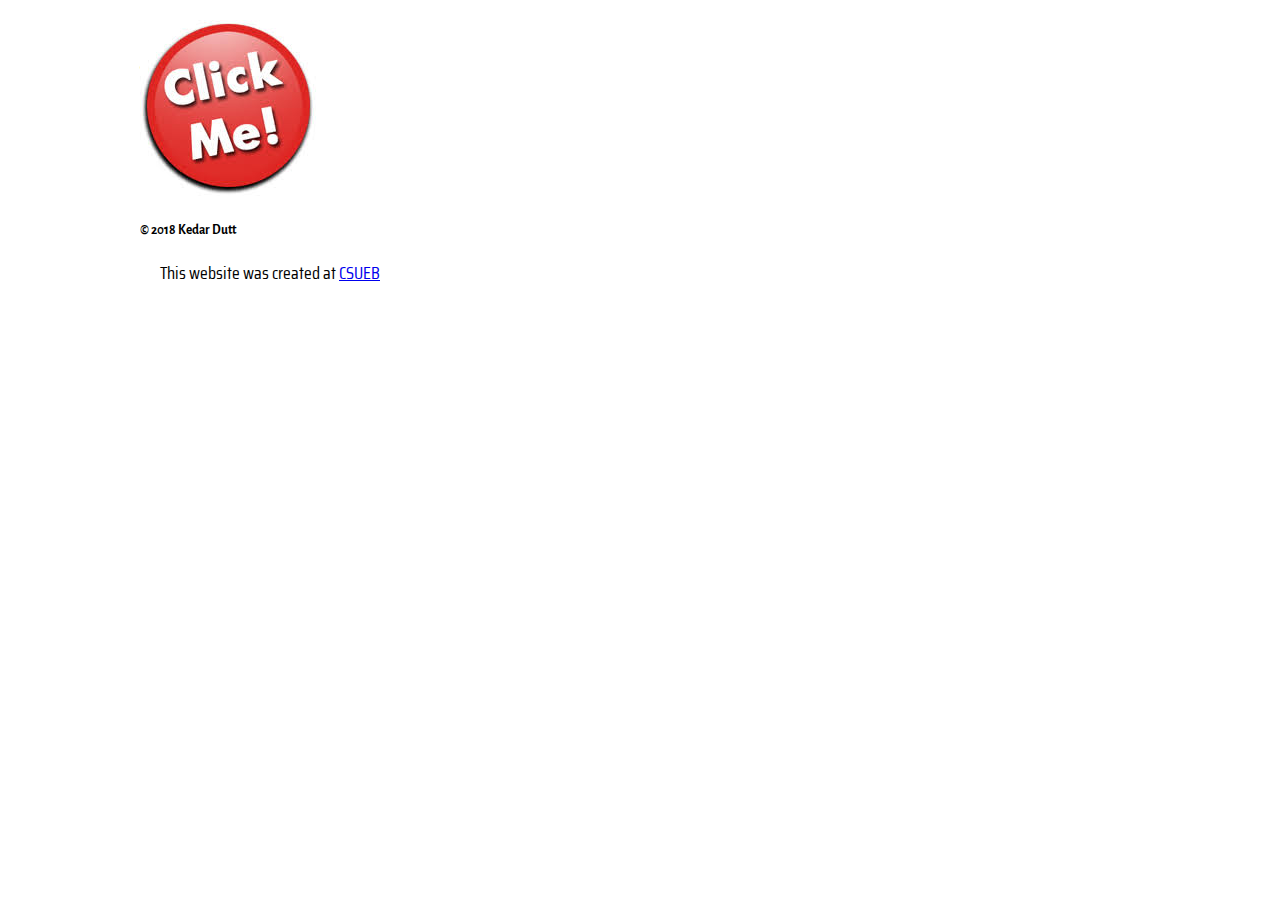
<file: index.html>
<!doctype html>

<html lang="en">
<head>
  <meta charset="utf-8">
  <title>Enter</title>
  <meta name="description" content="enter">

  <link href="https://fonts.googleapis.com/css?family=Alegreya+Sans|Saira+Condensed|Shrikhand" rel="stylesheet">
  <link href="css/homestylesdd.css" rel="stylesheet">
  <link href="css/navstylesdd.css" rel="stylesheet">
  <link rel="shortcut icon" href="img/favicon.ico" type="img/x-icon">
  <link rel="icon" href="img/favicon.ico" type="img/x-icon">
  <!--[if lt IE 9]>
    <script src="https://cdnjs.cloudflare.com/ajax/libs/html5shiv/3.7.3/html5shiv.js"></script>
  <![endif]-->
</head>
<body>
  <main>

      <a href="home.html"><img src="img/click me.jpg" alt="Kedar Dutt's. jpg"> </img></a>


    <footer>
      <h5> &copy; 2018 Kedar Dutt </h5>
      <p> This website was created at <a href="http://www.csueastbay.edu" target="_blank"> CSUEB</a></p>
    </footer>
  </main>
</body>



</html>
</file>
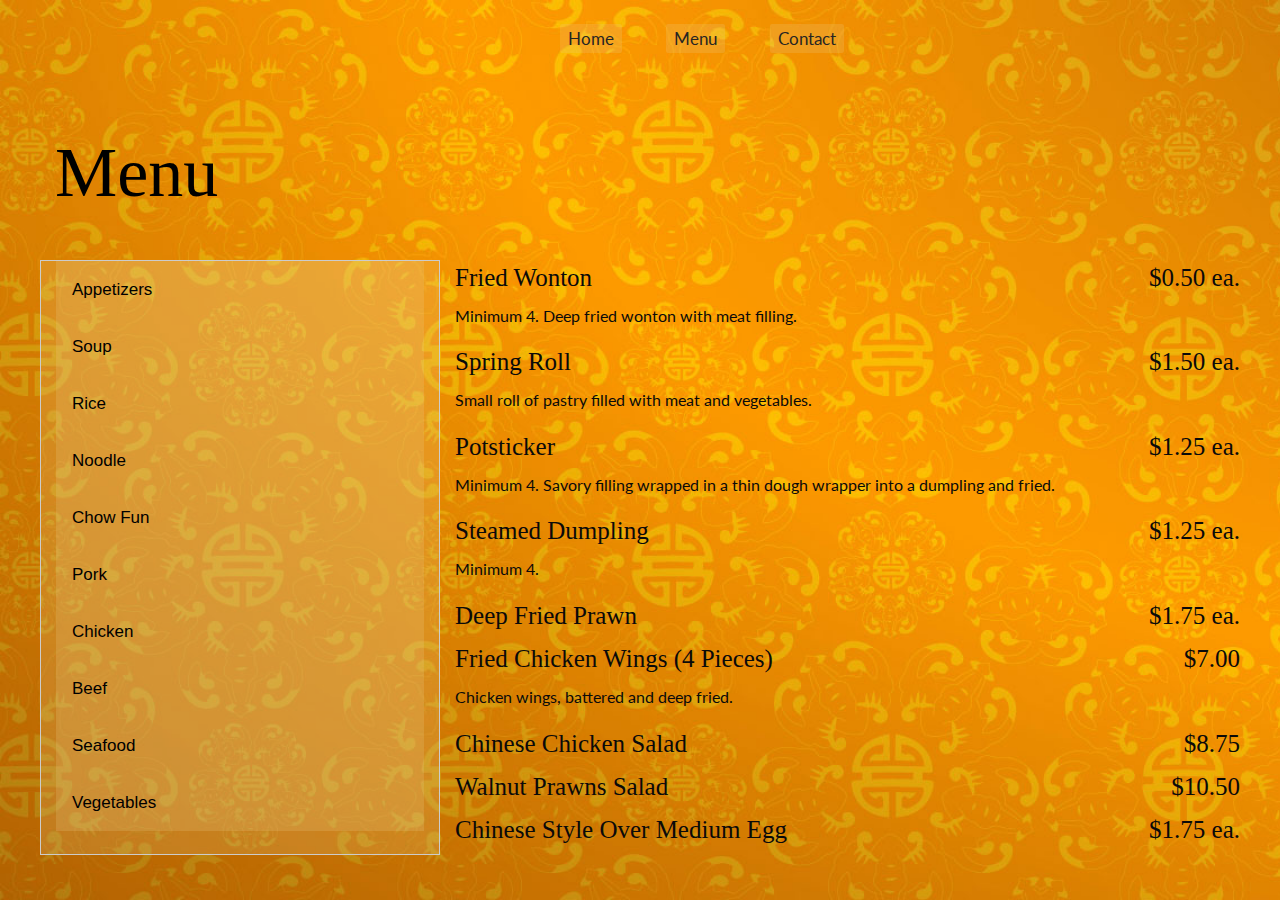
<file: menu.html>
<!doctype html>
<html class="no-js" lang="en" dir="ltr">
  <head>
    <meta charset="utf-8">
    <meta http-equiv="x-ua-compatible" content="ie=edge">
    <meta name="viewport" content="width=device-width, initial-scale=1.0">
    <title>Menu</title>
    <link rel="stylesheet" href="css/foundation.css">
    <link rel="stylesheet" href="css/homestyles.css">
    <link href="css/navstylesdd.css" rel="stylesheet">
    <link rel="shortcut icon" href="img/favicon.ico" type="img/x-icon">
    <link rel="icon" href="img/favicon.ico" type="img/x-icon">

    </script>
    <link href="https://fonts.googleapis.com/css?family=Lato|Permanent+Marker" rel="stylesheet">
  </head>
  <body>

<section class="grid-container">
  <div class="grid-x grid-padding-x grid-margin-y">
    <nav>
      <ul>
        <li><a href="home.html">Home</a></li>
        <li><a href="menu.html">Menu</a></li>
        <li><a href="contactus.html">Contact</a></li>
      </ul>
    </nav>
    <div class="large-12 cell">
      <h1> Menu </h1>
    </div>

      <ul class="tab medium-4 cell no-bullet">
        <button class="tablinks" onclick="openCity(event, 'Appetizers')" id="defaultOpen">Appetizers</button>
        <button class="tablinks" onclick="openCity(event, 'Soup')">Soup</button>
        <button class="tablinks" onclick="openCity(event, 'Rice')">Rice</button>
        <button class="tablinks" onclick="openCity(event, 'Noodle')">Noodle</button>
        <button class="tablinks" onclick="openCity(event, 'Chow Fun')">Chow Fun</button>
        <button class="tablinks" onclick="openCity(event, 'Pork')">Pork</button>
        <button class="tablinks" onclick="openCity(event, 'Chicken')">Chicken</button>
        <button class="tablinks" onclick="openCity(event, 'Beef')">Beef</button>
        <button class="tablinks" onclick="openCity(event, 'Seafood')">Seafood</button>
        <button class="tablinks" onclick="openCity(event, 'Vegetables')">Vegetables</button>
      </ul>

    <!-- <ul id="Appetizers" class="tabcontent small-12 medium-8 cell no-bullet">

      <li class="grid-x grid-margin-x">
          <h4 class="title cell medium-8 medium-order-1">Fried Wonton</h4>
          <p class="description cell medium-12 medium-order-3">Minimum 4. Deep fried wonton with meat filling.</p>
          <p class="price cell medium-4 medium-order-2">$0.50 ea.</p>
     </li>
     <li class="grid-x grid-margin-x">
          <h4 class="title cell medium-8 medium-order-1">Fried Wonton</h4>
          <p class="description cell medium-12 medium-order-3">Minimum 4. Deep fried wonton with meat filling.</p>
          <p class="price cell medium-4 medium-order-2">$0.50 ea.</p>
      </li>
   </ul> -->

      <div id="Appetizers" class="tabcontent small-12 medium-8 cell no-bullet">
        <h4>Fried Wonton <span>$0.50 ea. </span></h4>
        <p>Minimum 4. Deep fried wonton with meat filling.</p>
        <h4>Spring Roll <span>$1.50 ea.</span> </h4>
        <p>Small roll of pastry filled with meat and vegetables.</p>
        <h4>Potsticker <span>$1.25 ea.</span> </h4>
        <p>Minimum 4. Savory filling wrapped in a thin dough wrapper into a dumpling and fried.</p>
        <h4>Steamed Dumpling <span>$1.25 ea.</span></h4>
        <p>Minimum 4.</p>
        <h4>Deep Fried Prawn <span>$1.75 ea.</span></h4>
        <h4>Fried Chicken Wings (4 Pieces) <span>$7.00</span></h4>
        <p>Chicken wings, battered and deep fried.</p>
        <h4>Chinese Chicken Salad <span>$8.75</span></h4>
        <h4>Walnut Prawns Salad <span>$10.50</span></h4>
        <h4>Chinese Style Over Medium Egg <span>$1.75 ea.</span></h4>
      </div>

      <div id="Soup" class="tabcontent small-12 medium-8 cell no-bullet">
        <h4>Hot and Sour Soup <span>S: $3.50 L: $7.00</span></h4>
        <p>A traditional Chinese soup with broth, eggs, tofu and vegetables.</p>
        <h4>Wonton Soup <span>S: $4.50 L: $8.50</span></h4>
        <p>Housemade Chinese dumplings with chicken or ham in soup.</p>
        <h4>Combination Wor Wonton Soup <span>L: $9.50</span></h4>
        <p>Prawns and chicken.</p>
        <h4>Egg Flower Soup <span>S: $4.50 L: $8.50</span></h4>
        <p>Chicken broth soup with chicken or ham, eggs and topped with scallion.</p>
        <h4>Fresh Vegetables Soup or with Tofu <span>S: $4.50 L: $8.50</span></h4>
        <h4>Chicken with Fresh Vegetables Soup <span>S: $4.50 L: $8.50</span></h4>
        <h4>Seafood with Fresh Vegetables Soup <span>L: $9.50</span></h4>
        <p>Prawns and slice fish-fillet.</p>
        <h4>House Special Noodle Soup <span>L: $9.95</span></h4>
        <p>Prawns, chicken and vegetable.</p>
        <h4>Prawns Wonton Noodle Soup <span>L: $9.95</span></h4>
        <p>Shrimp, and vegetables in broth with noodles.</p>
        <h4>Beef Stew Noodle Soup <span>L: $9.95</span></h4>
        <p>Stewed beef, beef broth, vegetables and Chinese noodles.</p>
        <h4>Seafood Noodle Soup <span>L: $9.95</span></h4>
        <p>Scallops, shrimp, and vegetables in broth with noodles.</p>
        <h4>Mustard Shredded Pork Noodle Soup <span>L: $9.50</span></h4>
      </div>

      <div id="Rice" class="tabcontent small-12 medium-8 cell no-bullet">
        <h4>Chicken Ham or Vegetable Fried Rice <span>$8.95</span></h4>
        <h4>Prawns or Combination Fried Rice <span>$9.50</span></h4>
        <h4>Singapore Style Fried Rice <span>$9.95</span></h4>
        <h4>Steamed Rice <span>$1.50</span></h4>
        <p>Rice grains cooked by being steamed in a pot.</p>
      </div>

      <div id="Noodle" class="tabcontent small-12 medium-8 cell no-bullet">
        <h4>Chicken Beef Ham or Vegetable Chow Mein <span>$8.95</span></h4>
        <p>Egg noodles with assorted vegetables, and green onions.</p>
        <h4>Prawns or Combination Chow Mein <span>$9.50</span></h4>
        <p>Egg noodles with assorted vegetables, and green onions.</p>
        <h4>Dan Dan Noodle <span>$8.95</span></h4>
        <p>Chinese style spaghetti.</p>
        <h4>Shredded Pork Chow Mein <span>$8.95</span></h4>
        <p>Egg noodles with assorted vegetables, and green onions.</p>
        <h4>Curry Chicken or Vegetables and Tofu Chow Mein <span>$9.50</span></h4>
        <p>Egg noodles with assorted vegetables, and green onions.</p>
        <h4>Curry Prawns or Combination Chow Mein <span>$9.95</span></h4>
        <p>Egg noodles with assorted vegetables, and green onions.</p>
        <h4>Tomato Chicken or Beef Chow Mein <span>$9.50</span></h4>
        <p>Egg noodles with assorted vegetables, and green onions.</p>
        <h4>Tomato Prawns or Combination Chow Mein <span>$9.95</span></h4>
        <p>Egg noodles with assorted vegetables, and green onions.</p>
        <h4>Singapore Style Rice Noodle <span>$9.95</span></h4>
        <p>Curry sauce.</p>
        <h4>Seafood Rice Noodle <span>$9.95</span></h4>
        <p>Seafood stir fry with flat rice noodles.</p>
        <h4>Combination Rice Noodle <span>$9.95</span></h4>
        <p>Stir fried combination with rice noodles.</p>
        <h4>Pan Fried Noodle <span>$9.95</span></h4>
        <p>With chicken, beef or vegetables.</p>
        <h4>Prawns or Combination Pan Fried Noodle <span>$10.95</span></h4>
        <p>Crispy egg noodles pan-fried until crunchy on the outside and tender in the middle.</p>
      </div>

      <div id="Chow Fun" class="tabcontent small-12 medium-8 cell no-bullet">
        <h4>Chicken Beef Ham or Vegetables Chow Fun <span>$9.50</span></h4>
        <p>Chow fun noodles, assorted vegetables, and green onions.</p>
        <h4>Prawns or Combination Chow Fun <span>$9.95</span></h4>
        <p>Chow fun noodles, assorted vegetables, and green onions.</p>
        <h4>Black Bean Chow Fun <span>$9.50</span></h4>
        <p>Beef, chicken or fresh vegetable, or prawns or combination.</p>
        <h4>House Deluxe Chow Fun <span>$9.95</span></h4>
        <p>Prawns, beef, chicken and vegetable.</p>
        <h4>Egg Gravy Chow Fun <span>$9.50</span></h4>
        <p>Chicken, beef or ham, prawns, or combination.</p>
        <h4>Singapore Style Chow Fun <span>$9.95</span></h4>
      </div>

      <div id="Pork" class="tabcontent small-12 medium-8 cell no-bullet">
        <p>Make it: a la carte (entree only) or combo (served with steamed rice and chow mein).</p>
        <h4>Dry Sauteed String Bean Pork <span>$9.95</span></h4>
        <p>Stir-fried pork with string beans.</p>
        <h4>Cabbage Shredded Pork <span>$9.95</span></h4>
        <h4>Sweet and Sour Pork <span>$9.95</span></h4>
        <p>Lightly battered pork with pineapple, onions and bell peppers tossed in sweet and sour sauce.</p>
        <h4>Mustard Shredded Pork <span>$9.95</span></h4>
        <h4>Shredded Pork in Garlic Sauce <span>$9.95</span></h4>
        <p>Stir fried pork with garlic and hoisin sauce.</p>
        <h4>Potato Shredded Pork <span>$9.95</span></h4>
        <h4>Mu Shu Pork a La Carte <span>$10.95</span></h4>
        <p>Served with pancakes.</p>
      </div>

      <div id="Chicken" class="tabcontent small-12 medium-8 cell no-bullet">
        <p>Make it: a la carte (entree only) or combo (served with steamed rice and chow mein).</p>
        <h4>Sweet and Sour Chicken <span>$9.95</span></h4>
        <p>Lightly battered chicken with pineapple, onions and bell peppers tossed in sweet and sour sauce.</p>
        <h4>Mixed Fresh Vegetables Chicken <span>$9.95</span></h4>
        <h4>Cashew Chicken <span>$9.95</span></h4>
        <p>Stir-fry chicken breast in a house wine sauce, top with crunchy cashews.</p>
        <h4>Kung Pao Chicken <span>$9.95</span></h4>
        <p>A Szechuan-inspired dish with chicken, peanuts, and vegetables in spicy chili sauce.</p>
        <h4>Best Chicken Orange Chicken <span>$9.95</span></h4>
        <p>Chicken tossed in a sweet and spicy orange sauce.</p>
        <h4>Yellow Curry Chicken <span>$9.95</span></h4>
        <p>Tender slice chicken with carrots, diced bell pepper and onion stir fried in a yellow curry sauce.</p>
        <h4>Eggplant Chicken in Garlic Sauce <span>$9.95</span></h4>
        <h4>String Bean Chicken <span>$9.95</span></h4>
        <h4>Lemon Chicken <span>$9.95</span></h4>
        <p>Pieces of chicken meat coated with a thick, sweet lemon-flavored sauce.</p>
        <h4>Fresh Tomato Chicken <span>$9.95</span></h4>
        <h4>Ginger and Green Onion Chicken $9.95</h4>
        <h4>Zucchini with Chicken <span>$9.95</span></h4>
        <h4>Asparagus Chicken <span>$9.95</span></h4>
        <p>Seasonal.</p>
        <h4>Mu Shu Chicken a La Carte <span>$10.95</span></h4>
        <p>Served with pancakes.</p>
      </div>

      <div id="Beef" class="tabcontent small-12 medium-8 cell no-bullet">
        <p>Make it: a la carte (entree only) or combo (served with steamed rice and chow mein).</p>
        <h4>Broccoli Beef <span>$10.25</span></h4>
        <p>Stir fried tender beef and fresh broccoli in a ginger soy sauce.</p>
        <h4>Fresh Vegetables Beef and Tofu <span>$10.25</span></h4>
        <h4>Ginger and Green Onion Beef <span>$10.25</span></h4>
        <h4>Beef in Black Pepper Sauce <span>$10.25</span></h4>
        <p>Stir-fried beef with onions and peppers in black bean sauce.</p>
        <h4>Beef with Tofu <span>$10.25</span></h4>
        <p>Stir-fried beef with tofu.</p>
        <h4>Zucchini Beef <span>$10.25</span></h4>
        <h4>Fresh Tomato Beef <span>$10.25</span></h4>
        <h4>String Bean Beef <span>$10.25</span></h4>
        <h4>Mongolian Beef <span>$10.25</span></h4>
        <p>Sliced tender beef seared with onions, scallions in special Mongolian sauce.</p>
        <h4>Beef in Orange Peel Sauce <span>$10.25</span></h4>
        <h4>Asparagus Beef <span>$10.25</span></h4>
        <p>Seasonal.</p>
        <h4>Tomato Beef Stew <span>$10.25</span></h4>
        <h4>Mu Shu Beef a La Carte <span>$11.25</span></h4>
        <p>Served with pancakes.</p>
      </div>

      <div id="Seafood" class="tabcontent small-12 medium-8 cell no-bullet">
        <p>Make it: a la carte (entree only) or combo (served with steamed rice and chow mein).</p>
        <h4>Sweet and Sour Prawns <span>$10.95</span></h4>
        <p>Deep-fried prawns tossed with bell peppers, pineapple, onion, and smothered in sweet and sour sauce.  </p>
       <h4>Prawns with Fresh Vegetables in Garlic Sauce <span>$10.95</span></h4>
       <h4>Szechuan Prawns <span>$10.95</span></h4>
       <p>Stir fried with carrots and celery in spicy Szechuan sauce.</p>
       <h4>Zucchini Prawns <span>$10.95</span></h4>
       <h4>Eggplant Prawns in Garlic Sauce <span>$10.95</span></h4>
       <h4>Yellow Curry Prawns <span>$10.95</span></h4>
       <p>Prawns stir-fried with bell peppers and onions in an imported curry sauce.</p>
       <h4>Kung Pao Prawns <span>$10.95</span></h4>
       <p>A Szechuan-inspired dish with prawns, peanuts, and vegetables in spicy chili sauce.</p>
       <h4>String Bean Prawns <span>$10.95</span></h4>
       <h4>Asparagus Prawns <span>$10.95</span></h4>
       <p>Seasonal.</p>
       <h4>Seafood Deluxe <span>$10.95</span></h4>
       <p>Prawns and slice fish fillet with fresh vegetables.</p>
       <h4>Slice Fish Fillet in Black Bean Sauce <span>$10.95</span></h4>
       <h4>Slice Fish Fillet in Yellow Curry Sauce <span>$10.95</span></h4>
       <h4>Garlic Tossed Mix Veg with Fish Fillet <span>$10.95</span></h4>
       <h4>House Combination Deluxe <span>$10.95</span></h4>
       <p>Prawns, beef, chicken and vegetables.</p>
       <h4>Fresh Tomato Prawns or Fish Fille <span>$10.95</span></h4>
       <h4>Slice Fish Fillet in Orange Peel Sauce <span>$12.95</span></h4>
       <h4>Salt and Pepper Prawns or Fish Fillet <span>$12.95</span></h4>
       <h4>Walnut Prawns <span>$13.50</span></h4>
       <p>Fried shrimp with a honey walnut sauce on top.</p>
       <h4>Mu Shu Prawns a La Carte <span>$12.95</span></h4>
       <p>Served with pancakes.</p>
      </div>

      <div id="Vegetables" class="tabcontent small-12 medium-8 cell no-bullet">
       <p>Make it: a la carte (entree only) or combo (served with steamed rice and chow mein).</p>
       <h4>Dry Sauteed String Bean <span>$9.50</span></h4>
       <p>An old, authentic Chinese dish.</p>
       <h4>String Bean with Tofu in Black Bean Sauc <span>$9.50</span></h4>
       <h4>Mixed Fresh Vegetables with Tofu in Black Bean Sauce or Curry Sauce <span>$9.50</span></h4>
       <h4>Fresh Garlic Tossed Broccoli <span>$9.50</span></h4>
       <p>With tofu or baby bok choy with tofu.<p>
       <h4>Hot and Spicy Tofu Ma Po Tofu <span>$9.50</span></h4>
       <p>Soft tofu stir fried in spicy sauce.</p>
       <h4>Tomato with Tofu and Egg <span>$9.50</span></h4>
       <p>Tofu with scrambled eggs cooked with chunks of tomato.</p>
       <h4>Eggplant with Tofu in Garlic Sauce or Curry Sauce <span>$9.50</span></h4>
       <h4>Zucchini with Tofu <span>$9.50</span></h4>
       <h4>Asparagus with Tofu <span>$9.50</span></h4>
       <p>Seasonal.</p>
       <h4>Mu Shu Vegetables a La Carte <span>$10.50</span></h4>
       <p>Ideal for vegetarians. Shredded cabbage with mushrooms, woodear, green onion and egg with plum sauce and homemade pancakes.</p>
      </div>
    </div>
  </div>
</section>


    <script src="js/vendor/jquery.js"></script>
    <script src="js/vendor/what-input.js"></script>
    <script src="js/vendor/foundation.js"></script>
    <script type="text/javascript" src="js/tabstyle.js"></script>
    <script src="js/app.js"></script>
  </body>
</html>
</file>
<file: css/homestylesdd.css>
h1, h2 {
  font-size: 36px;
  font-family: 'Shrikhand', cursive;
  margin: 20px 0;
}
main {
  width: 1000px;
  margin: 20px auto;
}
p{
  font-family: 'Saira Condensed', sans-serif;
  line-height: 25px;
  font-size: 18px;
  width: 580px;
  margin: 20px;
}
footer{
  font-family: 'Alegreya Sans', sans-serif;
}
</file>
<file: css/navstylesdd.css>
nav{
  margin: 40px 0;
  margin-left: 40%;
}



nav ul{
  list-style-type: none;
}
nav li{
  display: inline;
  font-size: 17px;
  font-family: 'Lato', sans-serif;
}
nav li a:link, nav li a:visited {
text-decoration: none;
background-color: rgba(234, 212, 147, 0.2);
color: rgb(38, 37, 35); /* // light black//*/
border-radius: 2px;
padding: 4px 8px;
margin: 20px;
}
nav li a:hover{
  background-color: rgb(237, 234, 230);
</file>
<file: css/homestyles.css>
body{
  background-image: url(../img/Chinese-bg.jpg);
  background-repeat: no-repeat;
  background-size: cover;
  background-attachment: fixed;
  width:100%; !important;
  z-index: 0;
}

h1 ,h2{
     font-family:'Permanent Marker', cursive;
    /* left: 0; */
    font-size: 70px;
    /* line-height: 2000px; */
    /*margin: auto;*/
    /* margin-top: -100px; */
     /*position: center;*/
    /* top: 50%; */
    color: black;/*//whitw//*/
    /* width: 1000%; */
}

h3{
  font-family:'Permanent Marker', cursive;
  font-size: 30px;

}

h4{
  font-family: 'Permanent Marker', cursive;
}
p{
  font-family: 'Lato', sans-serif;
}

/* Style the tab */
.tab {
    /* float: left; */
    border: 1px solid #ccc;
    background-color: rgba(234, 212, 147, 0.2);
    width: 30%;
    height: auto;
}

/* Style the buttons inside the tab */
.tab button {
    display: block;
    background-color: inherit;
    color: black;
    padding: 20px 16px;
    width: 100%;
    border: none;
    outline: none;
    text-align: left;
    cursor: pointer;
    transition: 0.3s;
    font-size: 17px;
}

/* Change background color of buttons on hover */
.tab button:hover {
    background-color: rgb(216, 197, 138);
}

/* Create an active/current "tab button" class */
.tab button.active {
    background-color: rgba(216, 197, 138, 0.5);
}

/* Style the tab content */
.tabcontent {
    /* float: left; */
    padding: 0px 12px;
    /*border: 1px solid #ccc;*/
    width: 70%;
    border-left: none;
    height: auto;
    position:relative;
}

.tabcontent span{position:absolute; right:0;}
/* .tabcontent span:before {
  content: '';
  border-bottom: dashed 1px black;
  flex:1;} */
</file>
